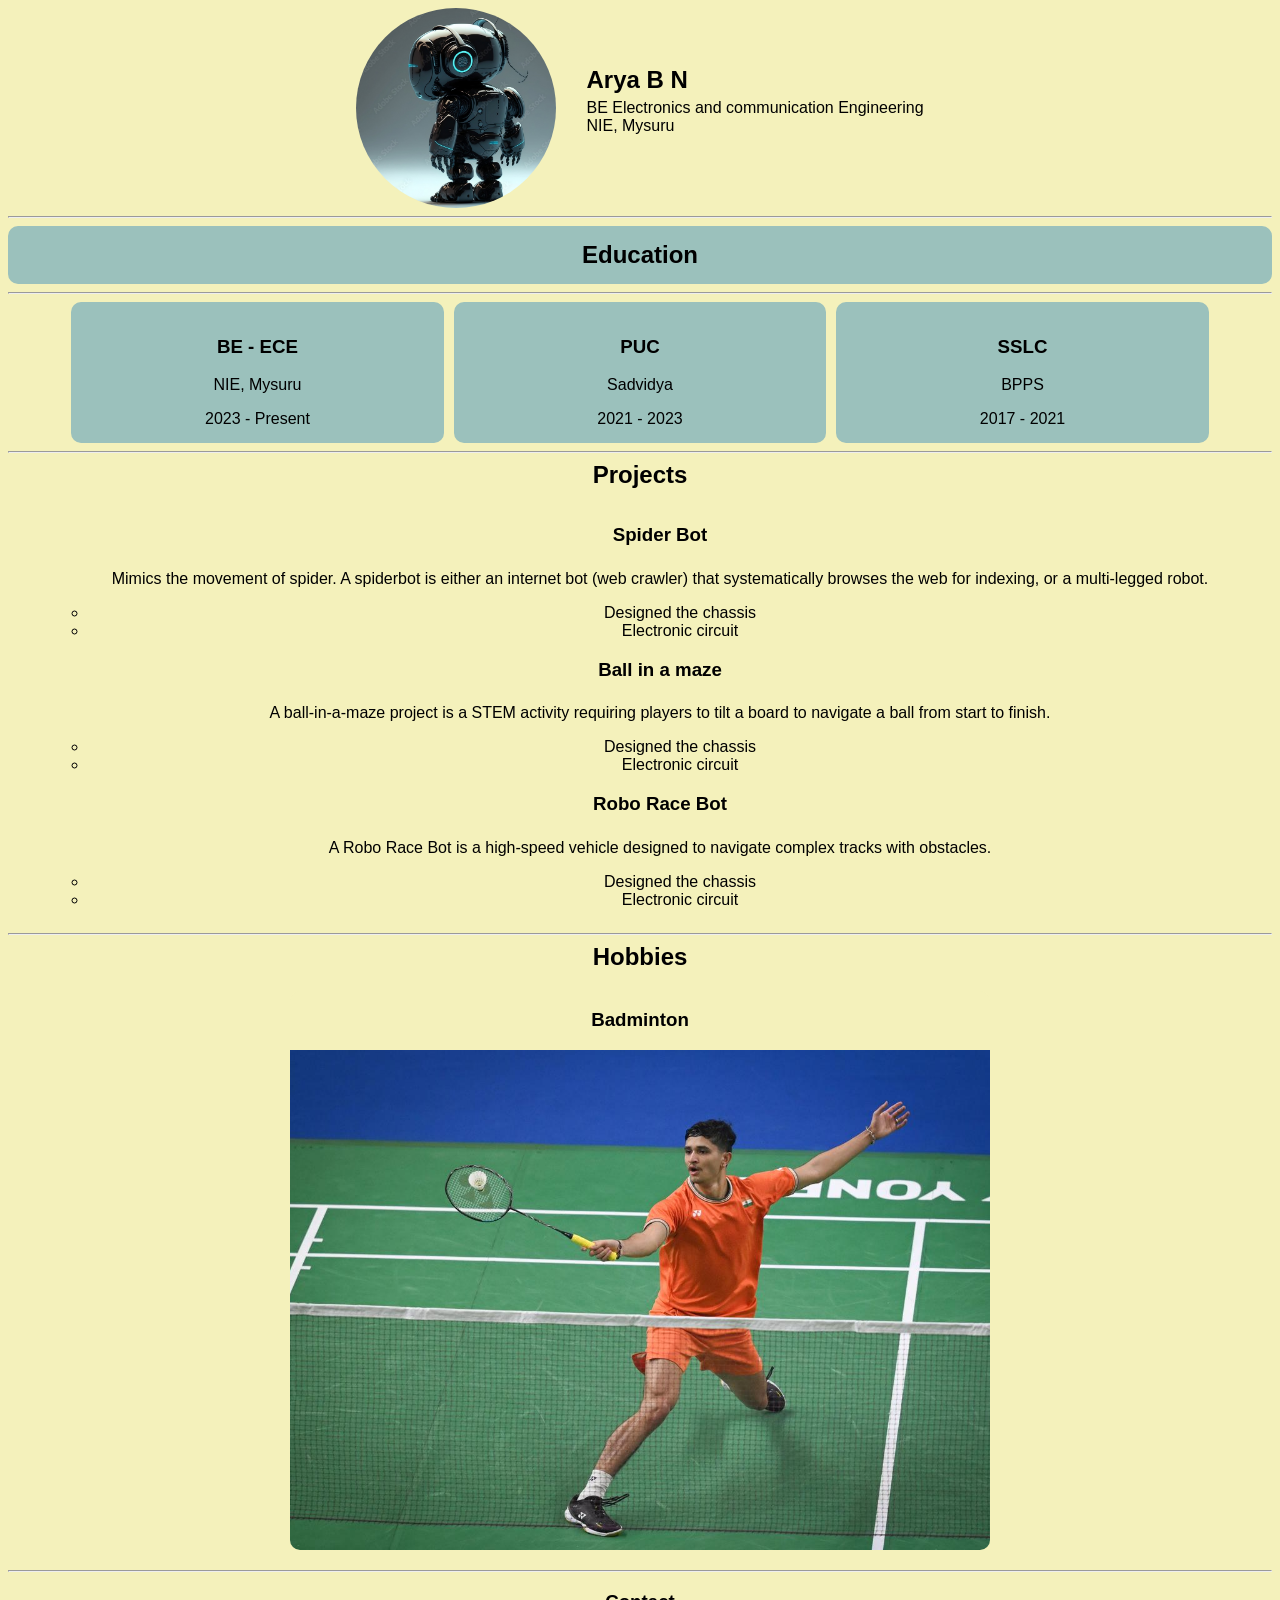
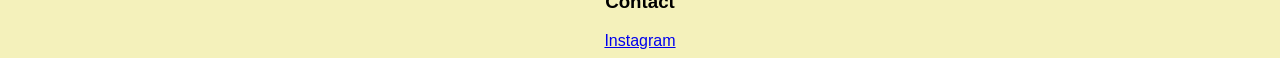
<file: index.html>
<!DOCTYPE html>
<html lang="en">
<head>
    <meta charset="UTF-8">
    <meta name="viewport" content="width=device-width, initial-scale=1.0">
    <title>Portpolio</title>
    <link rel="stylesheet" href="style.css">
</head>
<body>
    <div class="hero">

        <img class="img" src="/assets/images/1000_F_564504147_QdUba8s3mHKMNshERk0nyaf0GNY3aVca.jpg" width="200px"></img>
        <div class="intro"> 
            <div class="name">
                <h2>Arya B N </h2>
                <p>BE Electronics and communication Engineering<br>NIE, Mysuru </p>
            </div>    
    </div>
</div>

<hr>

    <div class="education">
        <div class="edu">
            <h2>Education</h2>
        </div>
<hr>
        <div class="education-container">
            <div class="edu">
                <h3>BE - ECE</h3>
                <p>NIE, Mysuru</p>
                <span>2023 - Present</span>
            </div>

            <div class="edu">
                <h3>PUC</h3>
                <p>Sadvidya</p>
                <span>2021 - 2023</span>
            </div>

            <div class="edu">
                <h3>SSLC</h3>
                <p>BPPS</p>
                <span>2017 - 2021</span>
            </div>
        </div>
</div>
<hr><div class="projects">
    <h2>Projects</h2>
    <ol>
        <li class="spider">
            <h3>Spider Bot</h3>
            <p>
                Mimics the movement of spider. A spiderbot is either an internet bot (web crawler) that systematically browses the web for indexing, or a multi-legged robot.
            </p>
            <div class="role">
                <ul>
                    <li>Designed the chassis</li>
                    <li>Electronic circuit</li>
                </ul>
            </div>
        </li>

        <li class="BIM">
            <h3>Ball in a maze</h3>
            <p>
                A ball-in-a-maze project is a STEM activity requiring players to tilt a board to navigate a ball from start to finish.
            </p>
            <div class="role">
                <ul>
                    <li>Designed the chassis</li>
                    <li>Electronic circuit</li>
                </ul>
            </div>
        </li>

        <li class="Race">
            <h3>Robo Race Bot</h3>
            <p>
                A Robo Race Bot is a high-speed vehicle designed to navigate complex tracks with obstacles.
            </p>
            <div class="role">
                <ul>
                    <li>Designed the chassis</li>
                    <li>Electronic circuit</li>
                </ul>
            </div>
        </li>
    </ol>
</div>

<hr>

<div class="Hobbies">
    <center><h2>Hobbies</h2></center>
    <div class="carousel">
    <div class="carousel-track">
        <div class="bad">
            <h3>Badminton</h3>
            <img src="/assets/images/GettyImages-2193465686 1.jpg">
        </div>
        <div class="foot">
            <h3>Football</h3>
            <img src="/assets/images/ND-LIGA-J26-RM-GETAFE-VINICIUS_MJ25187.jpg">
            </div>
    </div>
</div>
</div>
<hr>
<center><h3>Contact</h3></center>
 <center><a href="https://www.instagram.com/arya_b_n">Instagram</a></center>
</body>
</html>
</file>
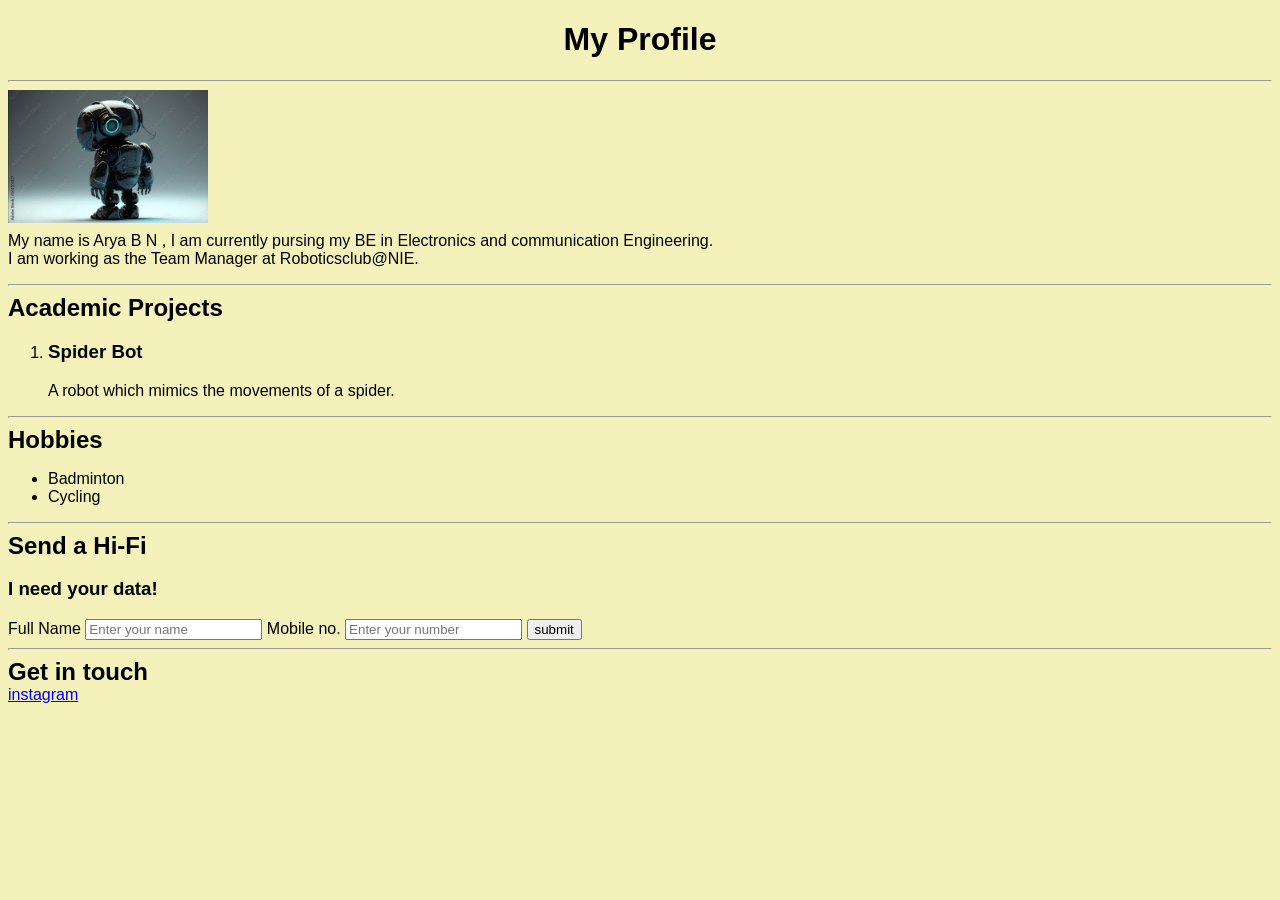
<file: class 1/index.html>
<!DOCTYPE html>
<html lang="en">
<head>
    <meta charset="UTF-8">
    <meta name="viewport" content="width=device-width, initial-scale=1.0">
    <title>Portpolio</title>
    <link rel="stylesheet" href="/style.css">
</head>

    <center> <h1> My Profile</h1> </center>
    <hr> <div class="image-container">
        <div class="blur-bg"></div>
    <img src="/assets/images/1000_F_564504147_QdUba8s3mHKMNshERk0nyaf0GNY3aVca.jpg" width = 200>
</div>
<div class="intro">
    <p> My name is Arya B N , I am currently pursing my BE in Electronics and communication Engineering. <br>
     I am working as the Team Manager at Roboticsclub@NIE.</p>
    </div>
    <hr>
    <h2> Academic Projects</h2>
    <ol> 
        <li> <h3> Spider Bot </h3>
        <p class="description"> A robot which mimics the movements of a spider.</p></li>
    </ol>
    <hr>
    <h2> Hobbies</h2>
    <ul> <li> Badminton</li>
    <li> Cycling</li>
    </ul>
    <hr>
    <h2> Send a Hi-Fi</h2>
    <div class="form-container">
    <form class = "form">
            <h3> I need your data!</h3>
            <label>Full Name</label>
            <input type="text" id="name" placeholder="Enter your name">

            <label>Mobile no.</label>
            <input type="text" id="ph.no" placeholder="Enter your number">

            <button type="submit">submit</button>
    </form>
    </div>
    <hr>
    <h2>
        Get in touch
    </h2>
    <a href="https://www.instagram.com/arya_b_n">instagram</a>

</body>
</html>
</file>
<file: style.css>
body {
    font-family: Arial, sans-serif;
    background-color: #f4f1bb;
}

.hero {
    display: flex;
    align-items: center;
    justify-content: center;
    gap: 30px;
}

.img {
    border-radius: 50%;
    object-fit: cover;
    width: 200px;
    height: 200px;
}

.name {
    display: flex;
    flex-direction: column;
}

h2 {
    margin: 0;
}

p {
    margin-top: 5px;
    color: black;
}

.education-container {
    display: grid;
    grid-template-columns: repeat(3, 1fr);
    gap: 10px;
    width: 90%;
    margin: auto;
}

.edu {
    padding: 15px;
    background-color: #9bc1bc;
    border-radius: 10px;
    text-align: center;
}

.projects{
    font-family: Arial, Helvetica, sans-serif;
    display: flex;
    flex-direction: column;
    text-align: center;
    
}

.spider{
    display: flex;
    flex-direction: column;
    text-align: center;
    
}
.BIM{
    display: flex;
    flex-direction: column;
    text-align: center;

}
.Race{
    display: flex;
    flex-direction: column;
    text-align: center;

}
.role{
    display: flex;
    flex-direction: column;
    text-align: center; 
    gap: 20px;
}
.carousel {
    width: 700px;
    overflow: hidden;
    margin: 20px auto;  
    display: flex;
    border-radius: 10px;
    background-color: #eee;
}

.carousel-track {
    display: flex;
    flex-direction: row;
    width: calc(1000px * 2); 
    gap: 10px;
    animation: slide 6s ease-in-out infinite;
}


.carousel-track img {
    width: 700px;
    height: 500px;
    object-fit: cover;
}

.bad{
    display: flex;
    flex-direction: column;
    text-align: center;
    background-color: #f4f1bb;

}
.foot{
    display: flex;
    background-color: #f4f1bb;
    flex-direction: column;
    text-align: center;
}
@keyframes slide {
    0%, 50% { transform: translateX(0); }
   
    55%, 95% { transform: translateX(-710px); }
    
    100% { transform: translateX(0px); }
}
</file>
